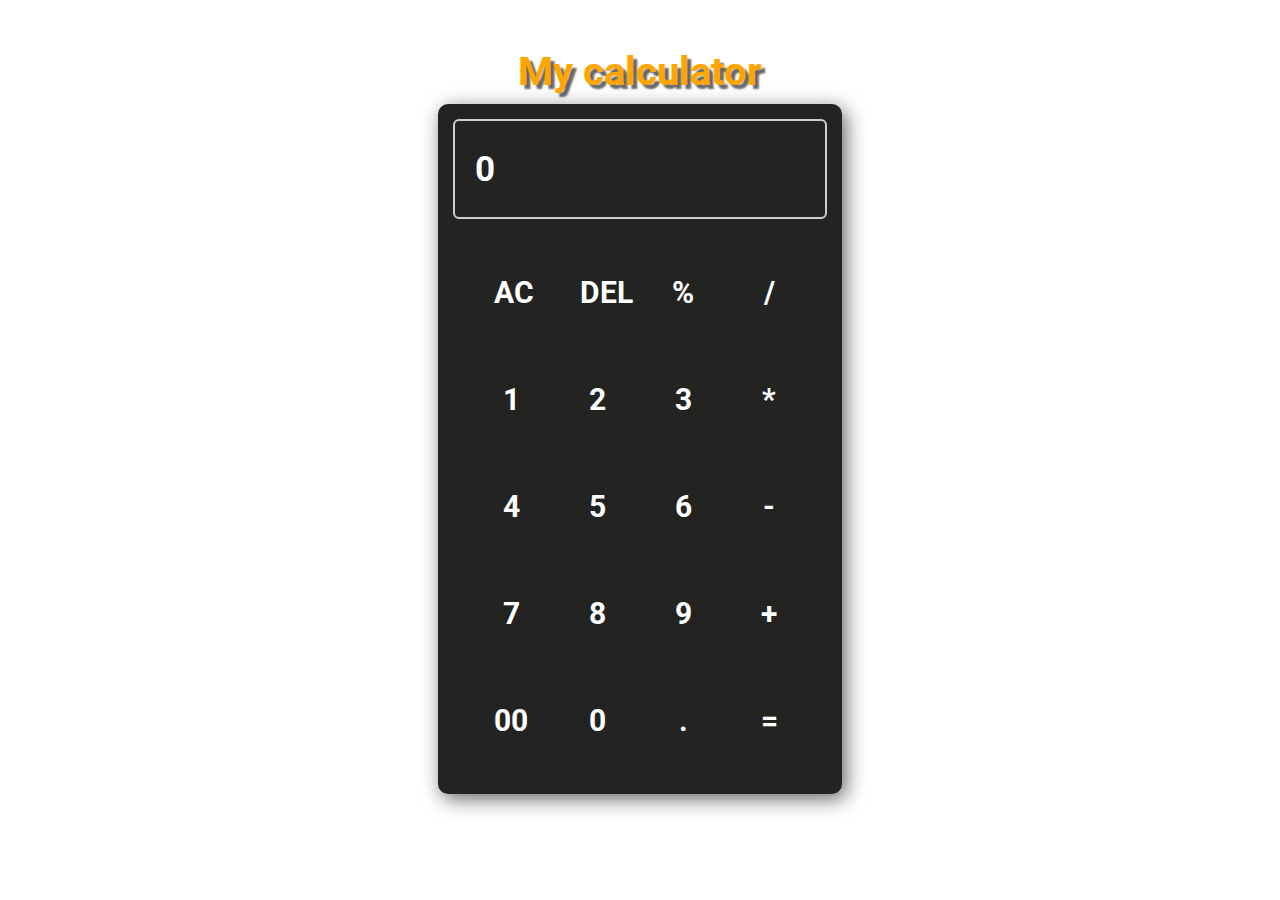
<file: calculator/index.html>
<!DOCTYPE html>
<html>
    <head>
        <meta charset="utf-8">
        <meta http-equiv="X-UA-Compatible" content="IE=edge">
        <title></title>
        <meta name="description" content="">
        <meta name="viewport" content="width=device-width, initial-scale=1">
        <link rel="stylesheet" href="https://cdn.jsdelivr.net/npm/bootstrap@4.0.0/dist/css/bootstrap.min.css" integrity="sha384-Gn5384xqQ1aoWXA+058RXPxPg6fy4IWvTNh0E263XmFcJlSAwiGgFAW/dAiS6JXm" crossorigin="anonymous">
        <link rel="stylesheet" href="style.css">
    </head>
    <body>
        <div class="cal-wrapper">
            <div class="container px-5 py-5">
                <h1 class="text-center font-weight-bold">My calculator</h1>
                <div class="calculater-wrap"> 
                    <div class="inner">
                        <div class="output-wrapper">
                            <input type="text" readonly  class="cal-output" placeholder="0"/>
                        </div>
                        <div class="container"> 
                            <div class="row justify-content-center align-items-center">
                                <button class="btn  col-3">AC</button>
                                <button class="btn   col-3">DEL</button>
                                <button class="btn   col-3">%</button>
                                <button class="btn   col-3">/</button>
                            </div>
                            <div class="row justify-content-center align-items-center">
                                <button class="btn   col-3">1</button>
                                <button class="btn   col-3">2</button>
                                <button class="btn   col-3">3</button>
                                <button class="btn   col-3">*</button>
                            </div>
                            <div class="row justify-content-center align-items-center">
                                <button class="btn   col-3">4</button>
                                <button class="btn   col-3">5</button>
                                <button class="btn   col-3">6</button>
                                <button class="btn   col-3">-</button>
                            </div>
                            <div class="row justify-content-center align-items-center">
                                <button class="btn   col-3">7</button>
                                <button class="btn   col-3">8</button>
                                <button class="btn   col-3">9</button>
                                <button class="btn   col-3">+</button>
                            </div>
                            <div class="row justify-content-center align-items-center">
                                <button class="btn   col-3">00</button>
                                <button class="btn   col-3">0</button>
                                <button class="btn   col-3">.</button>
                                <button class="btn   col-3">=</button>
                            </div>
                        </div>
                    </div>
                </div>
            </div>
        </div>
    <script src="index.js" async defer></script>
    </body>
</html>
</file>
<file: calculator/style.css>
@import url('https://fonts.googleapis.com/css2?family=Roboto:wght@300&family=Ubuntu:wght@300&display=swap');
html, body {
  height: 100%;
  width: 100%;
  font-family: 'Roboto', sans-serif; 
  color: #fff;
}

.cal-wrapper{
    max-width: 500px;
    margin: 0 auto;
}

.cal-wrapper .btn{
    padding:25px;
    background-color: transparent;
    color: #fff;
    font-weight:700;
    border-radius:35px;
    font-size:30px;
    outline: 0;
}
.cal-wrapper .btn:focus,
.cal-wrapper .btn:active{
    outline: 0;
    box-shadow:none !important;
}
.cal-wrapper input{
    width: 100%;
    padding:20px;
    height:100px;
    border: 2px solid #ccc;
    background-color: transparent;
    font-size: 35px;
    font-weight: 700;
    margin-bottom:15px;
    color:#fff;
    border-radius: 6px;
}
.cal-wrapper input:focus{
    outline: 0;
    box-shadow: unset;
}
.cal-wrapper input::placeholder{
    font-weight: 700;
    color: #fff;
    font-size:35px;
}
.cal-wrapper .calculater-wrap{
    background-color: rgb(35, 36, 34);
    padding:15px;
    border-radius: 10px;
    box-shadow:04px 5px 20px rgba(0,0,0,0.6);
}
.cal-wrapper h1{
    color:orange;
    text-shadow: 4px 4px 2px rgba(0,0,0,0.6);
    font-weight: 700;

}
.cal-wrapper .row{
    margin: 10px 0;
}
</file>
